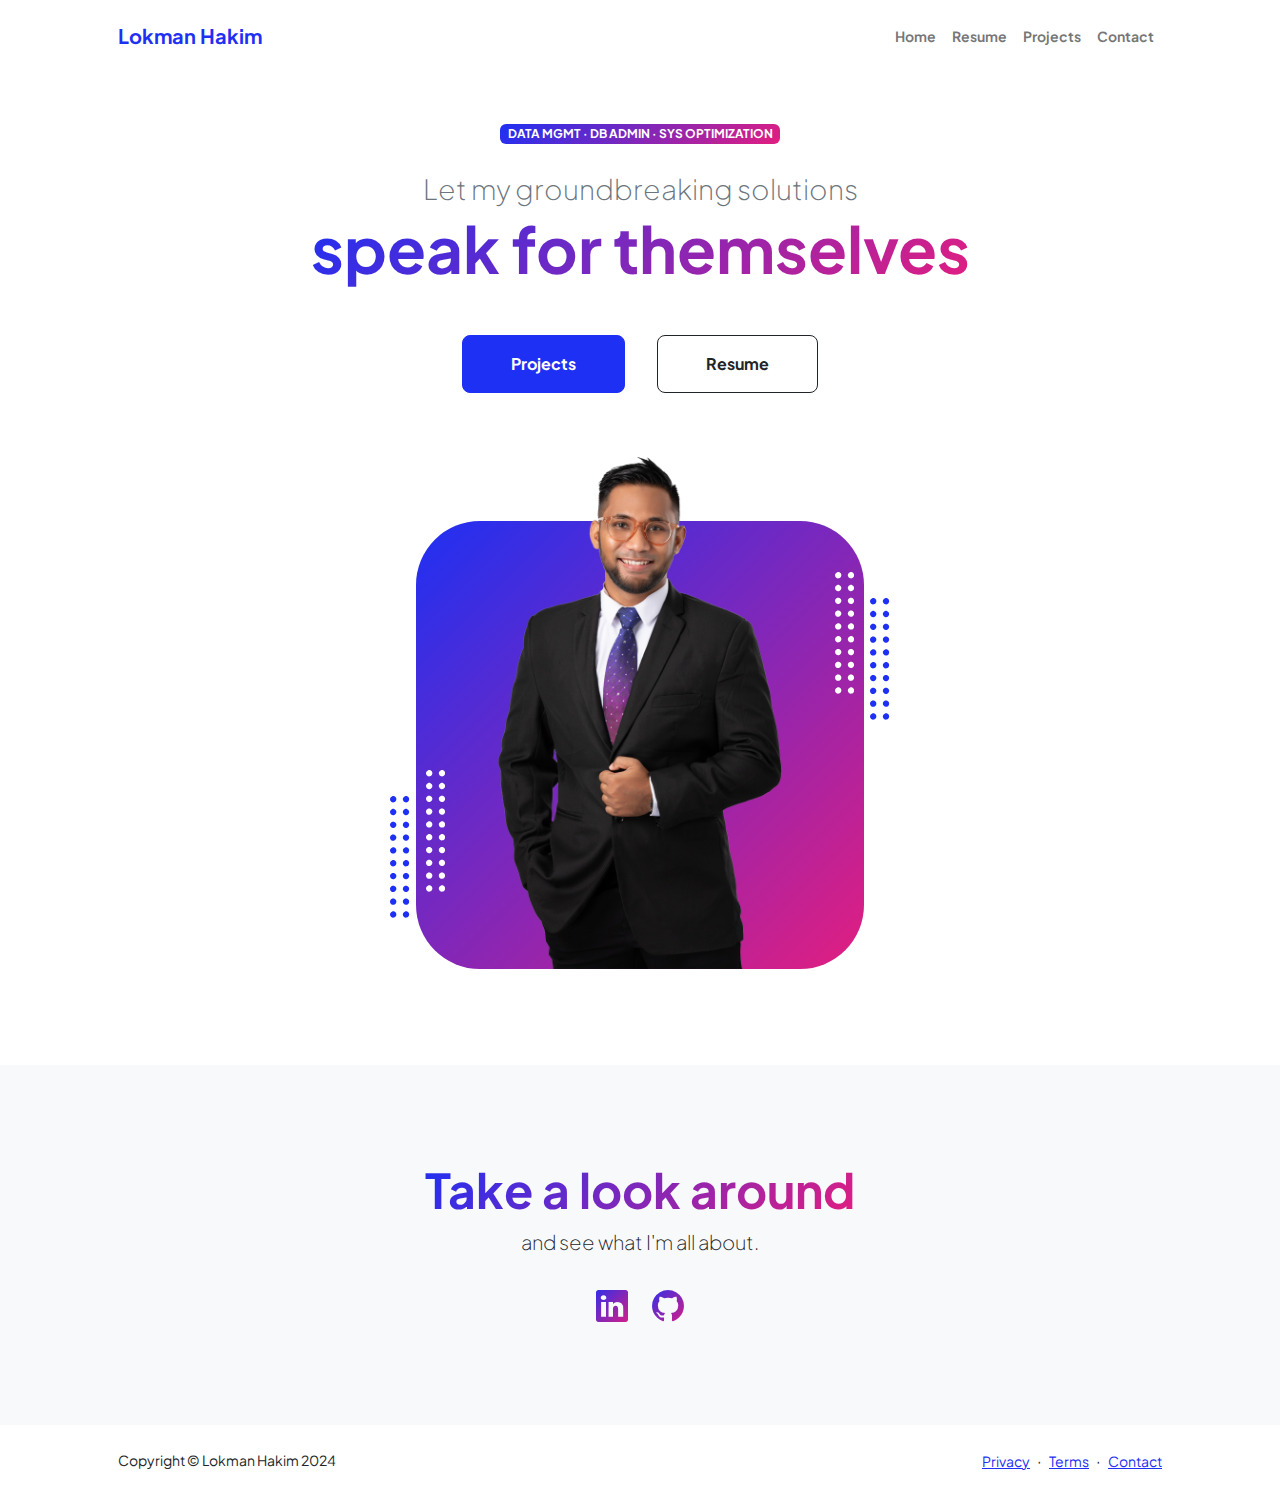
<file: index.html>
<!DOCTYPE html>
<html lang="en">

<head>
    <meta charset="utf-8" />
    <meta name="viewport" content="width=device-width, initial-scale=1, shrink-to-fit=no" />
    <meta name="description" content="" />
    <meta name="author" content="" />
    <title>Lokman Hakim Website</title>

    <!-- Start Favicon-->
    <link rel="icon" type="image/x-icon" href="img/favicon/favicon.ico" />
    <!-- End Favicon -->

    <!-- Start Custom Google font-->
    <link rel="preconnect" href="https://fonts.googleapis.com" />
    <link rel="preconnect" href="https://fonts.gstatic.com" crossorigin />
    <link
        href="https://fonts.googleapis.com/css2?family=Plus+Jakarta+Sans:wght@100;200;300;400;500;600;700;800;900&amp;display=swap"
        rel="stylesheet" />
    <!-- End Custom Google Font-->

    <!-- Start icons-->
    <link href="https://cdn.jsdelivr.net/npm/bootstrap-icons@1.8.1/font/bootstrap-icons.css" rel="stylesheet" />
    <!-- End icons-->

    <!-- Start CSS -->
    <link href="css/styles.css" rel="stylesheet" />
    <!-- End CSS -->
</head>

<body class="d-flex flex-column h-100">
    <!-- Start Main Body -->
    <main class="flex-shrink-0">
        <!-- Start Navigation -->
        <nav class="navbar navbar-expand-lg navbar-light bg-white py-3">
            <div class="container px-5">
                <a class="navbar-brand" href="index.html"><span class="fw-bolder text-primary">Lokman Hakim</span></a>
                <button class="navbar-toggler" type="button" data-bs-toggle="collapse"
                    data-bs-target="#navbarSupportedContent" aria-controls="navbarSupportedContent"
                    aria-expanded="false" aria-label="Toggle navigation"><span
                        class="navbar-toggler-icon"></span></button>
                <div class="collapse navbar-collapse" id="navbarSupportedContent">
                    <ul class="navbar-nav ms-auto mb-2 mb-lg-0 small fw-bolder">
                        <li class="nav-item"><a class="nav-link" href="index.html">Home</a></li>
                        <li class="nav-item"><a class="nav-link" href="./assets/resume/Lokman's resume.pdf" target="_blank">Resume</a></li>
                        <li class="nav-item"><a class="nav-link" href="https://github.com/lokmanTech" target="_blank">Projects</a></li>
                        <li class="nav-item"><a class="nav-link" href="contact.html">Contact</a></li>
                    </ul>
                </div>
            </div>
        </nav>
        <!-- End Navigation -->

        <!-- Start Header-->
        <header class="py-5">
            <div class="container px-5 pb-5">
                <div class="row gx-5 align-items-center">
                    <div class="col-xxl-5">
                        <!-- Start Header text content-->
                        <div class="text-center text-xxl-start">
                            <div class="badge bg-gradient-primary-to-secondary text-white mb-4">
                                <div class="text-uppercase">Data MGMT &middot; DB Admin &middot; Sys Optimization
                                </div>
                            </div>
                            <div class="fs-3 fw-light text-muted">Let my groundbreaking solutions</div>
                            <h1 class="display-3 fw-bolder mb-5"><span class="text-gradient d-inline">speak for themselves</span></h1>
                            <div
                                class="d-grid gap-3 d-sm-flex justify-content-sm-center justify-content-xxl-start mb-3">
                                <a class="btn btn-primary btn-lg px-5 py-3 me-sm-3 fs-6 fw-bolder"
                                    href="https://github.com/lokmanTech" target="_blank">Projects</a>
                                <a class="btn btn-outline-dark btn-lg px-5 py-3 fs-6 fw-bolder"
                                    href="./assets/resume/Lokman's resume.pdf" target="_blank">Resume</a>
                            </div>
                        </div>
                        <!-- End Header text content-->
                    </div>
                    <div class="col-xxl-7">
                        <!-- Start Header profile picture-->
                        <div class="d-flex justify-content-center mt-5 mt-xxl-0">
                            <div class="profile bg-gradient-primary-to-secondary">
                                <img class="profile-img" src="img/profile/profile.png" alt="Lokman Hakim Photo" />
                                <div class="dots-1">
                                    <!-- SVG Dots-->
                                    <svg version="1.1" xmlns="http://www.w3.org/2000/svg"
                                        xmlns:xlink="http://www.w3.org/1999/xlink" x="0px" y="0px"
                                        viewBox="0 0 191.6 1215.4" style="enable-background: new 0 0 191.6 1215.4"
                                        xml:space="preserve">
                                        <g transform="translate(0.000000,1280.000000) scale(0.100000,-0.100000)">
                                            <path
                                                d="M227.7,12788.6c-105-35-200-141-222-248c-43-206,163-412,369-369c155,32,275,190,260,339c-11,105-90,213-190,262        C383.7,12801.6,289.7,12808.6,227.7,12788.6z">
                                            </path>
                                            <path
                                                d="M1507.7,12788.6c-151-50-253-216-222-362c25-119,136-230,254-255c194-41,395,142,375,339c-11,105-90,213-190,262        C1663.7,12801.6,1569.7,12808.6,1507.7,12788.6z">
                                            </path>
                                            <path
                                                d="M227.7,11508.6c-105-35-200-141-222-248c-43-206,163-412,369-369c155,32,275,190,260,339c-11,105-90,213-190,262        C383.7,11521.6,289.7,11528.6,227.7,11508.6z">
                                            </path>
                                            <path
                                                d="M1507.7,11508.6c-151-50-253-216-222-362c25-119,136-230,254-255c194-41,395,142,375,339c-11,105-90,213-190,262        C1663.7,11521.6,1569.7,11528.6,1507.7,11508.6z">
                                            </path>
                                            <path
                                                d="M227.7,10228.6c-105-35-200-141-222-248c-43-206,163-412,369-369c155,32,275,190,260,339c-11,105-90,213-190,262        C383.7,10241.6,289.7,10248.6,227.7,10228.6z">
                                            </path>
                                            <path
                                                d="M1507.7,10228.6c-105-35-200-141-222-248c-43-206,163-412,369-369c155,32,275,190,260,339c-11,105-90,213-190,262        C1663.7,10241.6,1569.7,10248.6,1507.7,10228.6z">
                                            </path>
                                            <path
                                                d="M227.7,8948.6c-105-35-200-141-222-248c-43-206,163-412,369-369c155,32,275,190,260,339c-11,105-90,213-190,262        C383.7,8961.6,289.7,8968.6,227.7,8948.6z">
                                            </path>
                                            <path
                                                d="M1507.7,8948.6c-105-35-200-141-222-248c-43-206,163-412,369-369c155,32,275,190,260,339c-11,105-90,213-190,262        C1663.7,8961.6,1569.7,8968.6,1507.7,8948.6z">
                                            </path>
                                            <path
                                                d="M227.7,7668.6c-105-35-200-141-222-248c-43-206,163-412,369-369c155,32,275,190,260,339c-11,105-90,213-190,262        C383.7,7681.6,289.7,7688.6,227.7,7668.6z">
                                            </path>
                                            <path
                                                d="M1507.7,7668.6c-105-35-200-141-222-248c-43-206,163-412,369-369c155,32,275,190,260,339c-11,105-90,213-190,262        C1663.7,7681.6,1569.7,7688.6,1507.7,7668.6z">
                                            </path>
                                            <path
                                                d="M227.7,6388.6c-105-35-200-141-222-248c-43-206,163-412,369-369c155,32,275,190,260,339c-11,105-90,213-190,262        C383.7,6401.6,289.7,6408.6,227.7,6388.6z">
                                            </path>
                                            <path
                                                d="M1507.7,6388.6c-105-35-200-141-222-248c-43-206,163-412,369-369c155,32,275,190,260,339c-11,105-90,213-190,262        C1663.7,6401.6,1569.7,6408.6,1507.7,6388.6z">
                                            </path>
                                            <path
                                                d="M227.7,5108.6c-105-35-200-141-222-248c-43-206,163-412,369-369c155,32,275,190,260,339c-11,105-90,213-190,262        C383.7,5121.6,289.7,5128.6,227.7,5108.6z">
                                            </path>
                                            <path
                                                d="M1507.7,5108.6c-105-35-200-141-222-248c-43-206,163-412,369-369c155,32,275,190,260,339c-11,105-90,213-190,262        C1663.7,5121.6,1569.7,5128.6,1507.7,5108.6z">
                                            </path>
                                            <path
                                                d="M227.7,3828.6c-105-35-200-141-222-248c-43-206,163-412,369-369c155,32,275,190,260,339c-11,105-90,213-190,262        C383.7,3841.6,289.7,3848.6,227.7,3828.6z">
                                            </path>
                                            <path
                                                d="M1507.7,3828.6c-105-35-200-141-222-248c-43-206,163-412,369-369c155,32,275,190,260,339c-11,105-90,213-190,262        C1663.7,3841.6,1569.7,3848.6,1507.7,3828.6z">
                                            </path>
                                            <path
                                                d="M227.7,2548.6c-105-35-200-141-222-248c-43-206,163-412,369-369c155,32,275,190,260,339c-11,105-90,213-190,262        C383.7,2561.6,289.7,2568.6,227.7,2548.6z">
                                            </path>
                                            <path
                                                d="M1507.7,2548.6c-105-35-200-141-222-248c-43-206,163-412,369-369c155,32,275,190,260,339c-11,105-90,213-190,262        C1663.7,2561.6,1569.7,2568.6,1507.7,2548.6z">
                                            </path>
                                            <path
                                                d="M227.7,1268.6c-105-35-200-141-222-248c-43-206,163-412,369-369c155,32,275,190,260,339c-11,105-90,213-190,262        C383.7,1281.6,289.7,1288.6,227.7,1268.6z">
                                            </path>
                                            <path
                                                d="M1507.7,1268.6c-105-35-200-141-222-248c-43-206,163-412,369-369c155,32,275,190,260,339c-11,105-90,213-190,262        C1663.7,1281.6,1569.7,1288.6,1507.7,1268.6z">
                                            </path>
                                        </g>
                                    </svg>
                                    <!-- END of SVG dots-->
                                </div>
                                <div class="dots-2">
                                    <!-- SVG Dots-->
                                    <svg version="1.1" xmlns="http://www.w3.org/2000/svg"
                                        xmlns:xlink="http://www.w3.org/1999/xlink" x="0px" y="0px"
                                        viewBox="0 0 191.6 1215.4" style="enable-background: new 0 0 191.6 1215.4"
                                        xml:space="preserve">
                                        <g transform="translate(0.000000,1280.000000) scale(0.100000,-0.100000)">
                                            <path
                                                d="M227.7,12788.6c-105-35-200-141-222-248c-43-206,163-412,369-369c155,32,275,190,260,339c-11,105-90,213-190,262        C383.7,12801.6,289.7,12808.6,227.7,12788.6z">
                                            </path>
                                            <path
                                                d="M1507.7,12788.6c-151-50-253-216-222-362c25-119,136-230,254-255c194-41,395,142,375,339c-11,105-90,213-190,262        C1663.7,12801.6,1569.7,12808.6,1507.7,12788.6z">
                                            </path>
                                            <path
                                                d="M227.7,11508.6c-105-35-200-141-222-248c-43-206,163-412,369-369c155,32,275,190,260,339c-11,105-90,213-190,262        C383.7,11521.6,289.7,11528.6,227.7,11508.6z">
                                            </path>
                                            <path
                                                d="M1507.7,11508.6c-151-50-253-216-222-362c25-119,136-230,254-255c194-41,395,142,375,339c-11,105-90,213-190,262        C1663.7,11521.6,1569.7,11528.6,1507.7,11508.6z">
                                            </path>
                                            <path
                                                d="M227.7,10228.6c-105-35-200-141-222-248c-43-206,163-412,369-369c155,32,275,190,260,339c-11,105-90,213-190,262        C383.7,10241.6,289.7,10248.6,227.7,10228.6z">
                                            </path>
                                            <path
                                                d="M1507.7,10228.6c-105-35-200-141-222-248c-43-206,163-412,369-369c155,32,275,190,260,339c-11,105-90,213-190,262        C1663.7,10241.6,1569.7,10248.6,1507.7,10228.6z">
                                            </path>
                                            <path
                                                d="M227.7,8948.6c-105-35-200-141-222-248c-43-206,163-412,369-369c155,32,275,190,260,339c-11,105-90,213-190,262        C383.7,8961.6,289.7,8968.6,227.7,8948.6z">
                                            </path>
                                            <path
                                                d="M1507.7,8948.6c-105-35-200-141-222-248c-43-206,163-412,369-369c155,32,275,190,260,339c-11,105-90,213-190,262        C1663.7,8961.6,1569.7,8968.6,1507.7,8948.6z">
                                            </path>
                                            <path
                                                d="M227.7,7668.6c-105-35-200-141-222-248c-43-206,163-412,369-369c155,32,275,190,260,339c-11,105-90,213-190,262        C383.7,7681.6,289.7,7688.6,227.7,7668.6z">
                                            </path>
                                            <path
                                                d="M1507.7,7668.6c-105-35-200-141-222-248c-43-206,163-412,369-369c155,32,275,190,260,339c-11,105-90,213-190,262        C1663.7,7681.6,1569.7,7688.6,1507.7,7668.6z">
                                            </path>
                                            <path
                                                d="M227.7,6388.6c-105-35-200-141-222-248c-43-206,163-412,369-369c155,32,275,190,260,339c-11,105-90,213-190,262        C383.7,6401.6,289.7,6408.6,227.7,6388.6z">
                                            </path>
                                            <path
                                                d="M1507.7,6388.6c-105-35-200-141-222-248c-43-206,163-412,369-369c155,32,275,190,260,339c-11,105-90,213-190,262        C1663.7,6401.6,1569.7,6408.6,1507.7,6388.6z">
                                            </path>
                                            <path
                                                d="M227.7,5108.6c-105-35-200-141-222-248c-43-206,163-412,369-369c155,32,275,190,260,339c-11,105-90,213-190,262        C383.7,5121.6,289.7,5128.6,227.7,5108.6z">
                                            </path>
                                            <path
                                                d="M1507.7,5108.6c-105-35-200-141-222-248c-43-206,163-412,369-369c155,32,275,190,260,339c-11,105-90,213-190,262        C1663.7,5121.6,1569.7,5128.6,1507.7,5108.6z">
                                            </path>
                                            <path
                                                d="M227.7,3828.6c-105-35-200-141-222-248c-43-206,163-412,369-369c155,32,275,190,260,339c-11,105-90,213-190,262        C383.7,3841.6,289.7,3848.6,227.7,3828.6z">
                                            </path>
                                            <path
                                                d="M1507.7,3828.6c-105-35-200-141-222-248c-43-206,163-412,369-369c155,32,275,190,260,339c-11,105-90,213-190,262        C1663.7,3841.6,1569.7,3848.6,1507.7,3828.6z">
                                            </path>
                                            <path
                                                d="M227.7,2548.6c-105-35-200-141-222-248c-43-206,163-412,369-369c155,32,275,190,260,339c-11,105-90,213-190,262        C383.7,2561.6,289.7,2568.6,227.7,2548.6z">
                                            </path>
                                            <path
                                                d="M1507.7,2548.6c-105-35-200-141-222-248c-43-206,163-412,369-369c155,32,275,190,260,339c-11,105-90,213-190,262        C1663.7,2561.6,1569.7,2568.6,1507.7,2548.6z">
                                            </path>
                                            <path
                                                d="M227.7,1268.6c-105-35-200-141-222-248c-43-206,163-412,369-369c155,32,275,190,260,339c-11,105-90,213-190,262        C383.7,1281.6,289.7,1288.6,227.7,1268.6z">
                                            </path>
                                            <path
                                                d="M1507.7,1268.6c-105-35-200-141-222-248c-43-206,163-412,369-369c155,32,275,190,260,339c-11,105-90,213-190,262        C1663.7,1281.6,1569.7,1288.6,1507.7,1268.6z">
                                            </path>
                                        </g>
                                    </svg>
                                    <!-- END of SVG dots-->
                                </div>
                                <div class="dots-3">
                                    <!-- SVG Dots-->
                                    <svg version="1.1" xmlns="http://www.w3.org/2000/svg"
                                        xmlns:xlink="http://www.w3.org/1999/xlink" x="0px" y="0px"
                                        viewBox="0 0 191.6 1215.4" style="enable-background: new 0 0 191.6 1215.4"
                                        xml:space="preserve">
                                        <g transform="translate(0.000000,1280.000000) scale(0.100000,-0.100000)">
                                            <path
                                                d="M227.7,12788.6c-105-35-200-141-222-248c-43-206,163-412,369-369c155,32,275,190,260,339c-11,105-90,213-190,262        C383.7,12801.6,289.7,12808.6,227.7,12788.6z">
                                            </path>
                                            <path
                                                d="M1507.7,12788.6c-151-50-253-216-222-362c25-119,136-230,254-255c194-41,395,142,375,339c-11,105-90,213-190,262        C1663.7,12801.6,1569.7,12808.6,1507.7,12788.6z">
                                            </path>
                                            <path
                                                d="M227.7,11508.6c-105-35-200-141-222-248c-43-206,163-412,369-369c155,32,275,190,260,339c-11,105-90,213-190,262        C383.7,11521.6,289.7,11528.6,227.7,11508.6z">
                                            </path>
                                            <path
                                                d="M1507.7,11508.6c-151-50-253-216-222-362c25-119,136-230,254-255c194-41,395,142,375,339c-11,105-90,213-190,262        C1663.7,11521.6,1569.7,11528.6,1507.7,11508.6z">
                                            </path>
                                            <path
                                                d="M227.7,10228.6c-105-35-200-141-222-248c-43-206,163-412,369-369c155,32,275,190,260,339c-11,105-90,213-190,262        C383.7,10241.6,289.7,10248.6,227.7,10228.6z">
                                            </path>
                                            <path
                                                d="M1507.7,10228.6c-105-35-200-141-222-248c-43-206,163-412,369-369c155,32,275,190,260,339c-11,105-90,213-190,262        C1663.7,10241.6,1569.7,10248.6,1507.7,10228.6z">
                                            </path>
                                            <path
                                                d="M227.7,8948.6c-105-35-200-141-222-248c-43-206,163-412,369-369c155,32,275,190,260,339c-11,105-90,213-190,262        C383.7,8961.6,289.7,8968.6,227.7,8948.6z">
                                            </path>
                                            <path
                                                d="M1507.7,8948.6c-105-35-200-141-222-248c-43-206,163-412,369-369c155,32,275,190,260,339c-11,105-90,213-190,262        C1663.7,8961.6,1569.7,8968.6,1507.7,8948.6z">
                                            </path>
                                            <path
                                                d="M227.7,7668.6c-105-35-200-141-222-248c-43-206,163-412,369-369c155,32,275,190,260,339c-11,105-90,213-190,262        C383.7,7681.6,289.7,7688.6,227.7,7668.6z">
                                            </path>
                                            <path
                                                d="M1507.7,7668.6c-105-35-200-141-222-248c-43-206,163-412,369-369c155,32,275,190,260,339c-11,105-90,213-190,262        C1663.7,7681.6,1569.7,7688.6,1507.7,7668.6z">
                                            </path>
                                            <path
                                                d="M227.7,6388.6c-105-35-200-141-222-248c-43-206,163-412,369-369c155,32,275,190,260,339c-11,105-90,213-190,262        C383.7,6401.6,289.7,6408.6,227.7,6388.6z">
                                            </path>
                                            <path
                                                d="M1507.7,6388.6c-105-35-200-141-222-248c-43-206,163-412,369-369c155,32,275,190,260,339c-11,105-90,213-190,262        C1663.7,6401.6,1569.7,6408.6,1507.7,6388.6z">
                                            </path>
                                            <path
                                                d="M227.7,5108.6c-105-35-200-141-222-248c-43-206,163-412,369-369c155,32,275,190,260,339c-11,105-90,213-190,262        C383.7,5121.6,289.7,5128.6,227.7,5108.6z">
                                            </path>
                                            <path
                                                d="M1507.7,5108.6c-105-35-200-141-222-248c-43-206,163-412,369-369c155,32,275,190,260,339c-11,105-90,213-190,262        C1663.7,5121.6,1569.7,5128.6,1507.7,5108.6z">
                                            </path>
                                            <path
                                                d="M227.7,3828.6c-105-35-200-141-222-248c-43-206,163-412,369-369c155,32,275,190,260,339c-11,105-90,213-190,262        C383.7,3841.6,289.7,3848.6,227.7,3828.6z">
                                            </path>
                                            <path
                                                d="M1507.7,3828.6c-105-35-200-141-222-248c-43-206,163-412,369-369c155,32,275,190,260,339c-11,105-90,213-190,262        C1663.7,3841.6,1569.7,3848.6,1507.7,3828.6z">
                                            </path>
                                            <path
                                                d="M227.7,2548.6c-105-35-200-141-222-248c-43-206,163-412,369-369c155,32,275,190,260,339c-11,105-90,213-190,262        C383.7,2561.6,289.7,2568.6,227.7,2548.6z">
                                            </path>
                                            <path
                                                d="M1507.7,2548.6c-105-35-200-141-222-248c-43-206,163-412,369-369c155,32,275,190,260,339c-11,105-90,213-190,262        C1663.7,2561.6,1569.7,2568.6,1507.7,2548.6z">
                                            </path>
                                            <path
                                                d="M227.7,1268.6c-105-35-200-141-222-248c-43-206,163-412,369-369c155,32,275,190,260,339c-11,105-90,213-190,262        C383.7,1281.6,289.7,1288.6,227.7,1268.6z">
                                            </path>
                                            <path
                                                d="M1507.7,1268.6c-105-35-200-141-222-248c-43-206,163-412,369-369c155,32,275,190,260,339c-11,105-90,213-190,262        C1663.7,1281.6,1569.7,1288.6,1507.7,1268.6z">
                                            </path>
                                        </g>
                                    </svg>
                                    <!-- END of SVG dots-->
                                </div>
                                <div class="dots-4">
                                    <!-- SVG Dots-->
                                    <svg version="1.1" xmlns="http://www.w3.org/2000/svg"
                                        xmlns:xlink="http://www.w3.org/1999/xlink" x="0px" y="0px"
                                        viewBox="0 0 191.6 1215.4" style="enable-background: new 0 0 191.6 1215.4"
                                        xml:space="preserve">
                                        <g transform="translate(0.000000,1280.000000) scale(0.100000,-0.100000)">
                                            <path
                                                d="M227.7,12788.6c-105-35-200-141-222-248c-43-206,163-412,369-369c155,32,275,190,260,339c-11,105-90,213-190,262        C383.7,12801.6,289.7,12808.6,227.7,12788.6z">
                                            </path>
                                            <path
                                                d="M1507.7,12788.6c-151-50-253-216-222-362c25-119,136-230,254-255c194-41,395,142,375,339c-11,105-90,213-190,262        C1663.7,12801.6,1569.7,12808.6,1507.7,12788.6z">
                                            </path>
                                            <path
                                                d="M227.7,11508.6c-105-35-200-141-222-248c-43-206,163-412,369-369c155,32,275,190,260,339c-11,105-90,213-190,262        C383.7,11521.6,289.7,11528.6,227.7,11508.6z">
                                            </path>
                                            <path
                                                d="M1507.7,11508.6c-151-50-253-216-222-362c25-119,136-230,254-255c194-41,395,142,375,339c-11,105-90,213-190,262        C1663.7,11521.6,1569.7,11528.6,1507.7,11508.6z">
                                            </path>
                                            <path
                                                d="M227.7,10228.6c-105-35-200-141-222-248c-43-206,163-412,369-369c155,32,275,190,260,339c-11,105-90,213-190,262        C383.7,10241.6,289.7,10248.6,227.7,10228.6z">
                                            </path>
                                            <path
                                                d="M1507.7,10228.6c-105-35-200-141-222-248c-43-206,163-412,369-369c155,32,275,190,260,339c-11,105-90,213-190,262        C1663.7,10241.6,1569.7,10248.6,1507.7,10228.6z">
                                            </path>
                                            <path
                                                d="M227.7,8948.6c-105-35-200-141-222-248c-43-206,163-412,369-369c155,32,275,190,260,339c-11,105-90,213-190,262        C383.7,8961.6,289.7,8968.6,227.7,8948.6z">
                                            </path>
                                            <path
                                                d="M1507.7,8948.6c-105-35-200-141-222-248c-43-206,163-412,369-369c155,32,275,190,260,339c-11,105-90,213-190,262        C1663.7,8961.6,1569.7,8968.6,1507.7,8948.6z">
                                            </path>
                                            <path
                                                d="M227.7,7668.6c-105-35-200-141-222-248c-43-206,163-412,369-369c155,32,275,190,260,339c-11,105-90,213-190,262        C383.7,7681.6,289.7,7688.6,227.7,7668.6z">
                                            </path>
                                            <path
                                                d="M1507.7,7668.6c-105-35-200-141-222-248c-43-206,163-412,369-369c155,32,275,190,260,339c-11,105-90,213-190,262        C1663.7,7681.6,1569.7,7688.6,1507.7,7668.6z">
                                            </path>
                                            <path
                                                d="M227.7,6388.6c-105-35-200-141-222-248c-43-206,163-412,369-369c155,32,275,190,260,339c-11,105-90,213-190,262        C383.7,6401.6,289.7,6408.6,227.7,6388.6z">
                                            </path>
                                            <path
                                                d="M1507.7,6388.6c-105-35-200-141-222-248c-43-206,163-412,369-369c155,32,275,190,260,339c-11,105-90,213-190,262        C1663.7,6401.6,1569.7,6408.6,1507.7,6388.6z">
                                            </path>
                                            <path
                                                d="M227.7,5108.6c-105-35-200-141-222-248c-43-206,163-412,369-369c155,32,275,190,260,339c-11,105-90,213-190,262        C383.7,5121.6,289.7,5128.6,227.7,5108.6z">
                                            </path>
                                            <path
                                                d="M1507.7,5108.6c-105-35-200-141-222-248c-43-206,163-412,369-369c155,32,275,190,260,339c-11,105-90,213-190,262        C1663.7,5121.6,1569.7,5128.6,1507.7,5108.6z">
                                            </path>
                                            <path
                                                d="M227.7,3828.6c-105-35-200-141-222-248c-43-206,163-412,369-369c155,32,275,190,260,339c-11,105-90,213-190,262        C383.7,3841.6,289.7,3848.6,227.7,3828.6z">
                                            </path>
                                            <path
                                                d="M1507.7,3828.6c-105-35-200-141-222-248c-43-206,163-412,369-369c155,32,275,190,260,339c-11,105-90,213-190,262        C1663.7,3841.6,1569.7,3848.6,1507.7,3828.6z">
                                            </path>
                                            <path
                                                d="M227.7,2548.6c-105-35-200-141-222-248c-43-206,163-412,369-369c155,32,275,190,260,339c-11,105-90,213-190,262        C383.7,2561.6,289.7,2568.6,227.7,2548.6z">
                                            </path>
                                            <path
                                                d="M1507.7,2548.6c-105-35-200-141-222-248c-43-206,163-412,369-369c155,32,275,190,260,339c-11,105-90,213-190,262        C1663.7,2561.6,1569.7,2568.6,1507.7,2548.6z">
                                            </path>
                                            <path
                                                d="M227.7,1268.6c-105-35-200-141-222-248c-43-206,163-412,369-369c155,32,275,190,260,339c-11,105-90,213-190,262        C383.7,1281.6,289.7,1288.6,227.7,1268.6z">
                                            </path>
                                            <path
                                                d="M1507.7,1268.6c-105-35-200-141-222-248c-43-206,163-412,369-369c155,32,275,190,260,339c-11,105-90,213-190,262        C1663.7,1281.6,1569.7,1288.6,1507.7,1268.6z">
                                            </path>
                                        </g>
                                    </svg>
                                    <!-- END of SVG dots-->
                                </div>
                            </div>
                        </div>
                        <!-- End Header profile picture -->
                    </div>
                </div>
            </div>
        </header>
        <!-- End Header -->

        <!-- Start About-->
        <section class="bg-light py-5">
            <div class="container px-5">
                <div class="row gx-5 justify-content-center">
                    <div class="col-xxl-8">
                        <div class="text-center my-5">
                            <h2 class="display-5 fw-bolder"><span class="text-gradient d-inline">Take a look
                                    around</span></h2>
                            <p class="lead fw-light mb-4">and see what I'm all about.</p>
                            <div class="d-flex justify-content-center fs-2 gap-4">
                                <a class="text-gradient" href="https://www.linkedin.com/in/lhakimnazri/" target="_blank"><i
                                        class="bi bi-linkedin"></i></a>
                                <a class="text-gradient" href="https://github.com/lokmanTech" target="_blank"><i
                                        class="bi bi-github"></i></a>
                                <!--<a class="text-gradient" href="https://www.behance.net/gallery/197526107/Lokmans-Architectural-Portfolio" target="_blank"><i
                                        class="bi bi-behance"></i></a>-->
                            </div>
                        </div>
                    </div>
                </div>
            </div>
        </section>
        <!-- End About -->
    </main>
    <!-- End Main Body -->

    <!-- Start Footer-->
    <footer class="bg-white py-4 mt-auto">
        <div class="container px-5">
            <div class="row align-items-center justify-content-between flex-column flex-sm-row">
                <div class="col-auto">
                    <div class="small m-0">Copyright &copy; Lokman Hakim 2024</div>
                </div>
                <div class="col-auto">
                    <a class="small" href="#">Privacy</a>
                    <span class="mx-1">&middot;</span>
                    <a class="small" href="#">Terms</a>
                    <span class="mx-1">&middot;</span>
                    <a class="small" href="contact.html">Contact</a>
                </div>
            </div>
        </div>
    </footer>
    <!-- End Footer -->

    <!-- Start Bootstrap core JS-->
    <script src="https://cdn.jsdelivr.net/npm/bootstrap@5.2.3/dist/js/bootstrap.bundle.min.js"></script>
    <!-- End Bootstrap core JS-->

    <!-- Start JavaScript-->
    <script src="js/scripts.js"></script>
    <!-- End JavaScript-->
</body>

</html>
</file>
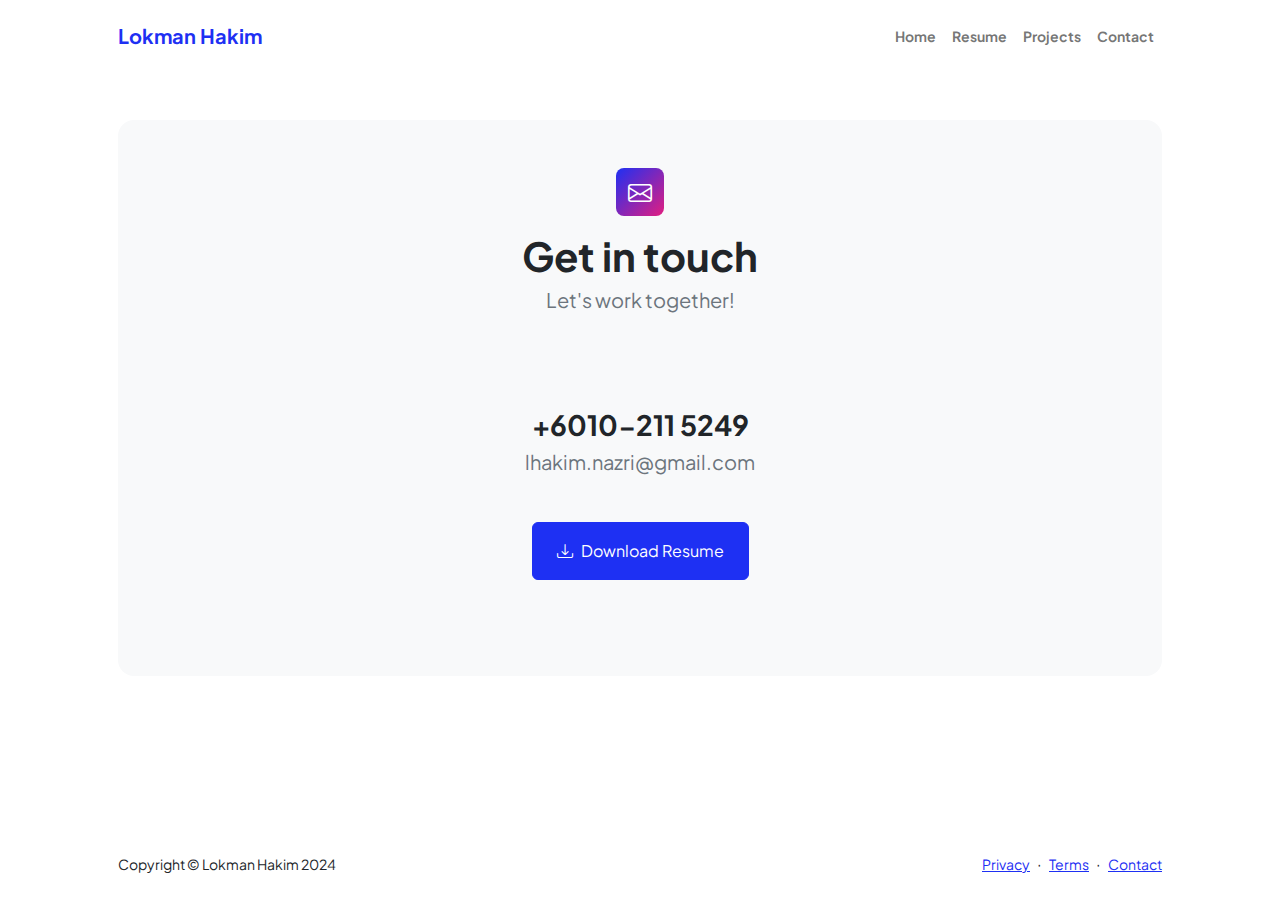
<file: contact.html>
<!DOCTYPE html>
<html lang="en">

<head>
    <meta charset="utf-8" />
    <meta name="viewport" content="width=device-width, initial-scale=1, shrink-to-fit=no" />
    <meta name="description" content />
    <meta name="author" content />
    <title>Contact</title>

    <!-- Start Favicon -->
    <link rel="icon" type="image/x-icon" href="img/favicon/favicon.ico" />
    <!-- End Favicon -->

    <!-- Start Custom Google font-->
    <link rel="preconnect" href="https://fonts.googleapis.com" />
    <link rel="preconnect" href="https://fonts.gstatic.com" crossorigin />
    <link
        href="https://fonts.googleapis.com/css2?family=Plus+Jakarta+Sans:wght@100;200;300;400;500;600;700;800;900&amp;display=swap"
        rel="stylesheet" />
    <!-- End Custom Google Font -->

    <!-- Start icons -->
    <link href="https://cdn.jsdelivr.net/npm/bootstrap-icons@1.8.1/font/bootstrap-icons.css" rel="stylesheet" />
    <!-- End icons -->

    <!-- Start CSS-->
    <link href="css/styles.css" rel="stylesheet" />
    <!-- End CSS -->
</head>

<body class="d-flex flex-column">
    <main class="flex-shrink-0">
        <!-- Start Navigation -->
        <nav class="navbar navbar-expand-lg navbar-light bg-white py-3">
            <div class="container px-5">
                <a class="navbar-brand" href="index.html"><span class="fw-bolder text-primary">Lokman Hakim</span></a>
                <button class="navbar-toggler" type="button" data-bs-toggle="collapse"
                    data-bs-target="#navbarSupportedContent" aria-controls="navbarSupportedContent"
                    aria-expanded="false" aria-label="Toggle navigation"><span
                        class="navbar-toggler-icon"></span></button>
                <div class="collapse navbar-collapse" id="navbarSupportedContent">
                    <ul class="navbar-nav ms-auto mb-2 mb-lg-0 small fw-bolder">
                        <li class="nav-item"><a class="nav-link" href="index.html">Home</a></li>
                        <li class="nav-item"><a class="nav-link" href="./assets/resume/Lokman's resume.pdf" target="_blank">Resume</a></li>
                        <li class="nav-item"><a class="nav-link" href="https://github.com/lokmanTech" target="_blank">Projects</a></li>
                        <li class="nav-item"><a class="nav-link" href="contact.html">Contact</a></li>
                    </ul>
                </div>
            </div>
        </nav>
        <!-- End Navigation -->

        <!-- Start Page content-->
        <section class="py-5">
            <div class="container px-5">
                <div class="bg-light rounded-4 py-5 px-4 px-md-5">
                    <div class="text-center mb-5">
                        <!-- Start Contact Form -->
                        <div class="feature bg-primary bg-gradient-primary-to-secondary text-white rounded-3 mb-3">
                            <i class="bi bi-envelope"></i>
                        </div>
                        <h1 class="fw-bolder">Get in touch</h1>
                        <h2 class="lead fw-normal text-muted mb-0">Let's work together!</h2>
                        <div class="pb-5"></div>
                        <div class="pb-5"></div>
                        <h3 class="fw-bolder">+6010-211 5249</h3>
                        <h3 class="lead fw-normal text-muted mb-0">lhakim.nazri@gmail.com</h3>
                        <div class="pb-5"></div>
                        <!-- End Contact Form -->

                        <!-- Start Download Resume -->
                        <a class="btn btn-primary px-4 py-3" href="./assets/resume/Lokman's resume.pdf" target="_blank">
                            <div class="d-inline-block bi bi-download me-2"></div>Download Resume
                        </a>
                        <!-- End Download Resume -->

                    </div>
                    <div class="row gx-5 justify-content-center">
                        <div class="col-lg-8 col-xl-6">
                        </div>
                    </div>
                </div>
            </div>
        </section>
        <!-- End Page Content -->
    </main>
    <!-- Start Footer-->
    <footer class="bg-white py-4 mt-auto">
        <div class="container px-5">
            <div class="row align-items-center justify-content-between flex-column flex-sm-row">
                <div class="col-auto">
                    <div class="small m-0">Copyright &copy; Lokman Hakim 2024</div>
                </div>
                <div class="col-auto">
                    <a class="small" href="#">Privacy</a>
                    <span class="mx-1">&middot;</span>
                    <a class="small" href="#">Terms</a>
                    <span class="mx-1">&middot;</span>
                    <a class="small" href="contact.html">Contact</a>
                </div>
            </div>
        </div>
    </footer>
    <!-- End Footer -->

    <!-- Start Bootstrap core JS-->
    <script src="https://cdn.jsdelivr.net/npm/bootstrap@5.2.3/dist/js/bootstrap.bundle.min.js"></script>
    <!-- End Bootstrap core JS-->

    <!-- Start JavaScript -->
    <script src="js/scripts.js"></script>
    <!-- End JavaScript -->
</body>

</html>
</file>
